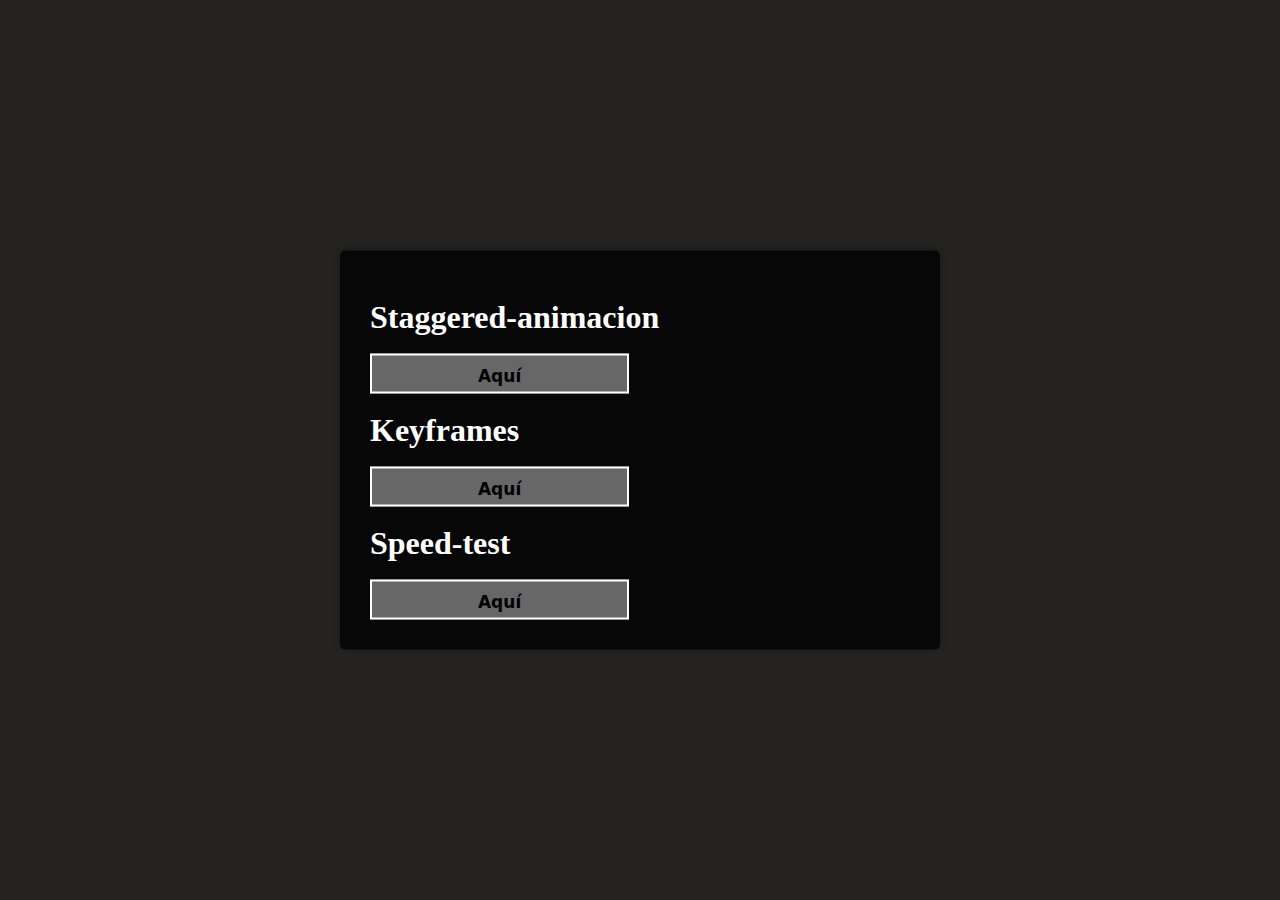
<file: index.html>
<!DOCTYPE html>
<html>
<head>
	<meta charset="UTF-8">
	<title>Enlaces</title>
    <link rel="stylesheet" href="index.css">
    <link rel="icon" type="image/png" href="img/favicon.png">
    <style type="text/css">
      h3
     {
     margin: 10px 0;
     color: rgb(0, 0, 0);
     font-family: system-ui;
     text-align: center;
     font-size: 17px;
     }
     
     .boton1
     {
      height: 40px;
      width: 48%;
      color: rgb(200, 199, 243);
      background: rgba(255, 255, 255, 0.389);
      border: 2px solid;
      border-color: rgb(255, 255, 255);
      transition: all 1s ease;
      position: relative;
    }
     .boton1:hover
    {
     background:  rgb(252, 252, 252);
     color: #fff;
    }
    </style>
</head>
<body>
<form>
<div class="Fondo">
  <div class="Recuadro">
    <br> 
      <div class="Ejercicio">
         <h1><b> Staggered-animacion </b></h1>
         <br> 
      </div>
      <div class="boton1">
        <a href="staggered-animations.html" style="color: transparent;"><h3> Aquí </h3></a>
        <br> 
     </div> 
     <br> 
     <div class="Ejercicio">
        <h1><b> Keyframes </b></h1>
        <br> 
     </div>
     <div class="boton1">
       <a href="keyframes.html" style="color: transparent;"><h3> Aquí </h3></a>
       <br> 
    </div> 
    <br> 
    <div class="Ejercicio">
        <h1><b> Speed-test </b></h1>
        <br> 
     </div>
     <div class="boton1">
       <a href="speed-test.html" style="color: transparent;"><h3> Aquí </h3></a>
       <br> 
    </div> 
   </div>
</div>	
</form>
</body>
</html>
</file>
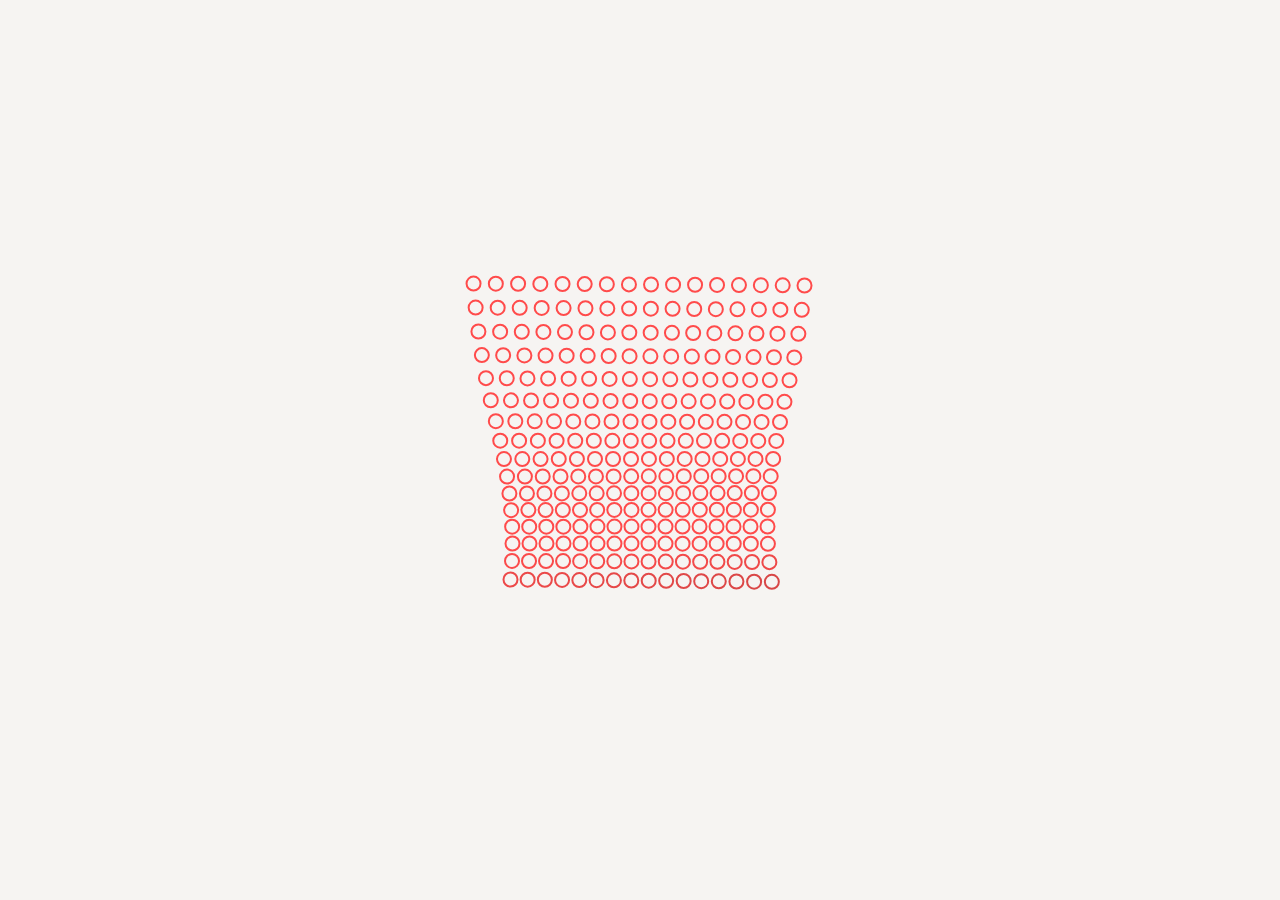
<file: keyframes.html>
<!DOCTYPE html>
<html>
<head>
  <title>stagger | anime.js</title>
  <meta charset="utf-8">
  <meta name="viewport" content="width=device-width, initial-scale=1, maximum-scale=1">
  <meta property="og:title" content="anime.js">
  <meta property="og:url" content="https://animejs.com">
  <meta property="og:description" content="Javascript Animation Engine">
  <!-- <meta property="og:image" content="https://animejs.com/documentation/assets/img/icons/og.png">  -->
  <!-- <meta name="twitter:card" content="summary"> -->
  <!--<meta name="twitter:title" content="anime.js"> -->
  <!--<meta name="twitter:site" content="@juliangarnier"> -->
  <!--<meta name="twitter:description" content="Javascript Animation Engine"> -->
  <!-- <meta name="twitter:image" content="https://animejs.com/documentation/assets/img/icons/twitter.png"> -->
  <link rel="apple-touch-icon-precomposed" href="img/social-media-image.png">
  <link rel="icon" type="image/png" href="img/favicon.png" >
  <link href="css/animejs.css" rel="stylesheet">
  <link href="documentation.css" rel="stylesheet">
  <style>

    :root {
      font-size: 20px;
    }

    body {
      display: flex;
      flex-wrap: wrap;
      justify-content: center;
      align-items: center;
      background-color: #F6F4F2;
    }

    .keyframes-visualizer {
      display: flex;
      flex-wrap: wrap;
      justify-content: center;
      align-items: center;
      width: 16rem;
      height: 16rem;
    }

    .keyframes-visualizer div {
      position: relative;
      width: .8rem;
      height: .8rem;
      margin: .1rem;
      border: 2px solid currentColor;
      background-color: #F6F4F2;
      color: #373535;
      border-radius: 50%;
    }

  </style>
</head>
<body>

  <div class="keyframes-visualizer"></div>

</body>
<script src="anime.min.js"></script>
<script>

  //import anime from '../../src/index.js';

  const keyframesVisualizerEl = document.querySelector('.keyframes-visualizer');
  const fragment = document.createDocumentFragment();
  const numberOfElements = 256;

  for (let i = 0; i < numberOfElements; i++) {
    fragment.appendChild(document.createElement('div'));
  }

  keyframesVisualizerEl.appendChild(fragment);

  const animation = anime({
    targets: '.keyframes-visualizer div',
    keyframes: [
      {
        color: '#FF4B4B',
        translateX: anime.stagger('-.15rem', {grid: [16, 16], from: 'center', axis: 'x'}),
        translateY: anime.stagger('-.15rem', {grid: [16, 16], from: 'center', axis: 'y'}),
        duration: 300
      },
      {
        translateX: anime.stagger('.125rem', {grid: [16, 16], from: 'center', axis: 'x'}),
        translateY: anime.stagger('.125rem', {grid: [16, 16], from: 'center', axis: 'y'}),
        duration: 500
      }, {
        color: '#373535',
        translateX: 0,
        translateY: 0,
        duration: 600,
      }
    ],
    delay: anime.stagger(2),
    easing: 'easeInOutQuad',
    loop: true
  });

  console.log(animation);

</script>
</html>
</file>
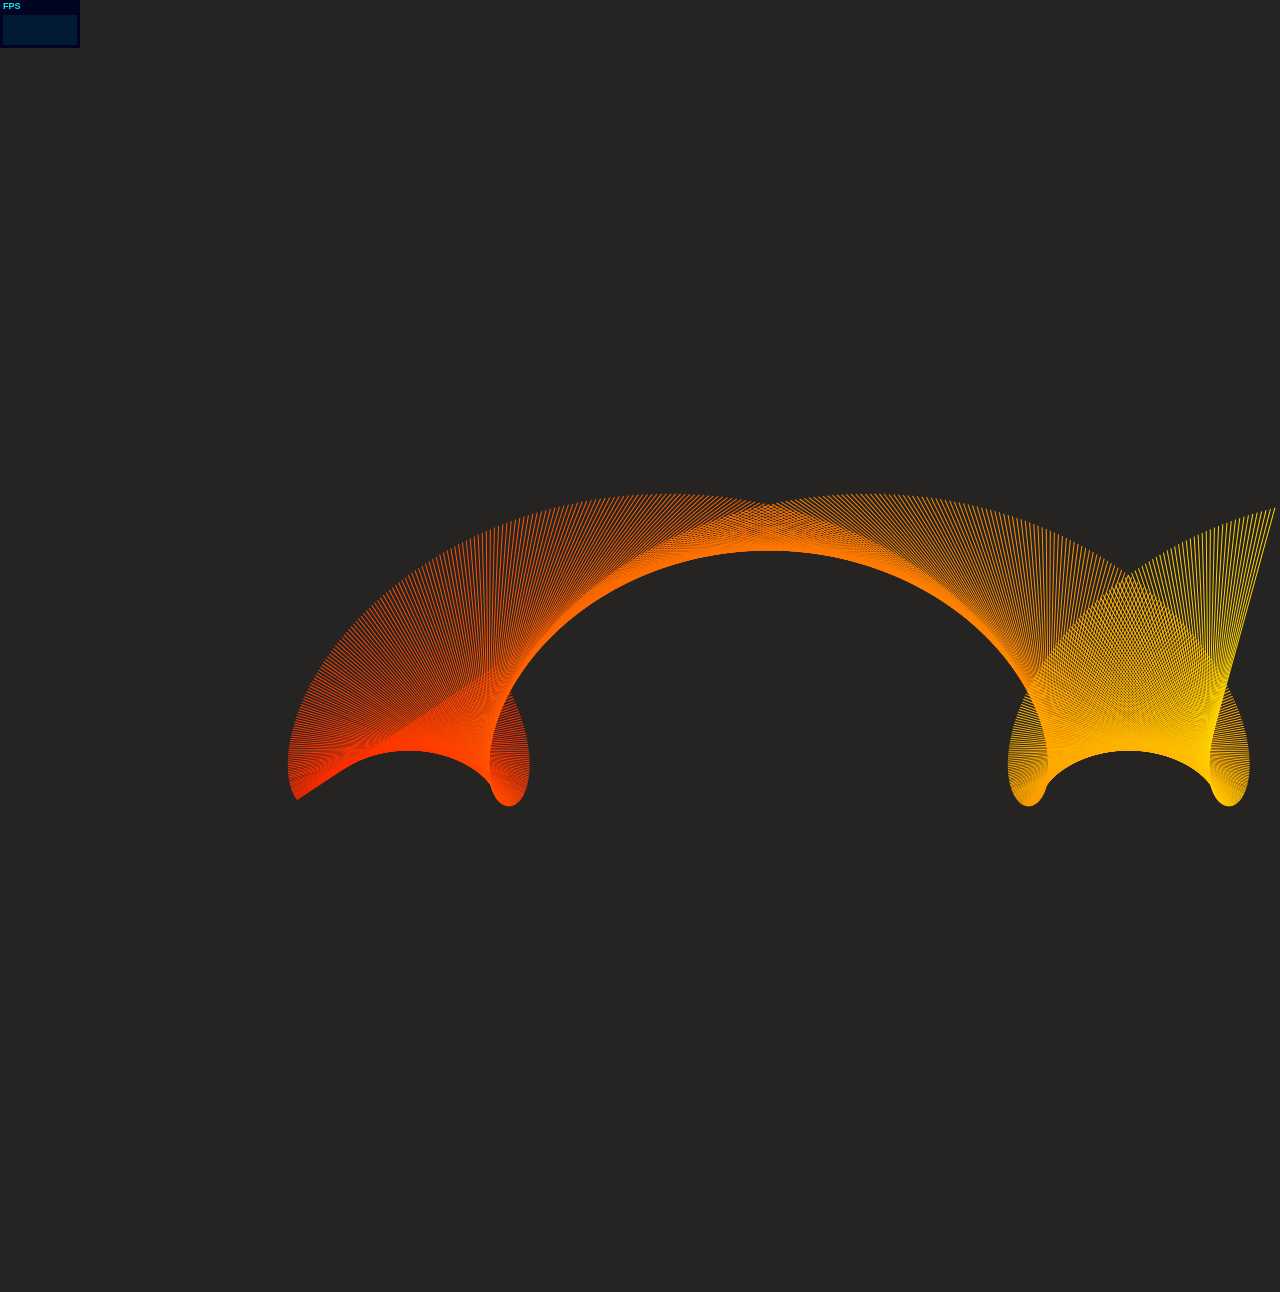
<file: speed-test.html>
<!DOCTYPE html>
<html>
<head>
  <title>domaku | anime.js</title>
  <meta charset="utf-8">
  <meta name="viewport" content="width=device-width, initial-scale=1, maximum-scale=1">
  <meta property="og:title" content="anime.js">
  <meta property="og:url" content="https://animejs.com">
  <meta property="og:description" content="Javascript Animation Engine">
  <!-- <meta property="og:image" content="https://animejs.com/documentation/assets/img/icons/og.png">  -->
  <!-- <meta name="twitter:card" content="summary"> -->
  <!--<meta name="twitter:title" content="anime.js"> -->
  <!--<meta name="twitter:site" content="@juliangarnier"> -->
  <!--<meta name="twitter:description" content="Javascript Animation Engine"> -->
  <!-- <meta name="twitter:image" content="https://animejs.com/documentation/assets/img/icons/twitter.png"> -->
  <link rel="apple-touch-icon-precomposed" href="img/social-media-image.png">
  <link rel="icon" type="image/png" href="img/favicon.png">
  <link href="documentation.css" rel="stylesheet">
  <script src="anime.min.js"></script>

  <!-- <script src="../assets/js/anime/anime.3.0.0-alpha.js"></script> -->
  <!-- <script src="../assets/js/anime/anime.2.2.0.js"></script> -->
  <!-- <script src="../assets/js/anime/anime.2.0.1.js"></script> -->
  <!-- <script src="../assets/js/anime/anime.1.3.js"></script> -->
  <style>
    body {
      overflow: hidden;
      position: absolute;
      width: 100%;
      height: 100%;
      display: flex;
      justify-content: center;
      align-items: center;
      padding: 8em;
      font-size: 24px;
    }
    .wrapper {
      display: flex;
      flex-direction: column;
      flex-wrap: wrap;
    }
    .particule {
      width: 1px;
      height: 10em;
      margin-left: 1px;
      transform-origin: 50 50%;
    }
  </style>
</head>
<body>
  <script>

    var numberOfEls = 500;
    var duration = 5000;
    var midScreenX = window.innerWidth / 2;
    var midScreenY = window.innerHeight / 2;
    var radius = Math.sqrt(midScreenX * midScreenX + midScreenY * midScreenY);
    var fragment = document.createDocumentFragment();

    for (var i = 0; i < numberOfEls; i++) {
      var hue = 10 + Math.round(40 / numberOfEls * i);
      var el = document.createElement('div');
      el.classList.add('particule');
      el.style.backgroundColor = 'hsl(' + hue + ', 100%, 50%)';
      el.style.transform = 'rotate(' + i * 1 + 'deg) translateX(100px)';

      document.body.appendChild(el);

      anime({
        targets: el,
        rotate: '+=360',
        //delay: i * (duration / numberOfEls),
        //endDelay: i * (duration / numberOfEls),
        easing: 'linear',
        duration: duration,
        loop: true
      });

    }

  </script>
  <script src="js/vendors/stats.min.js"></script>
</body>
</html>
</file>
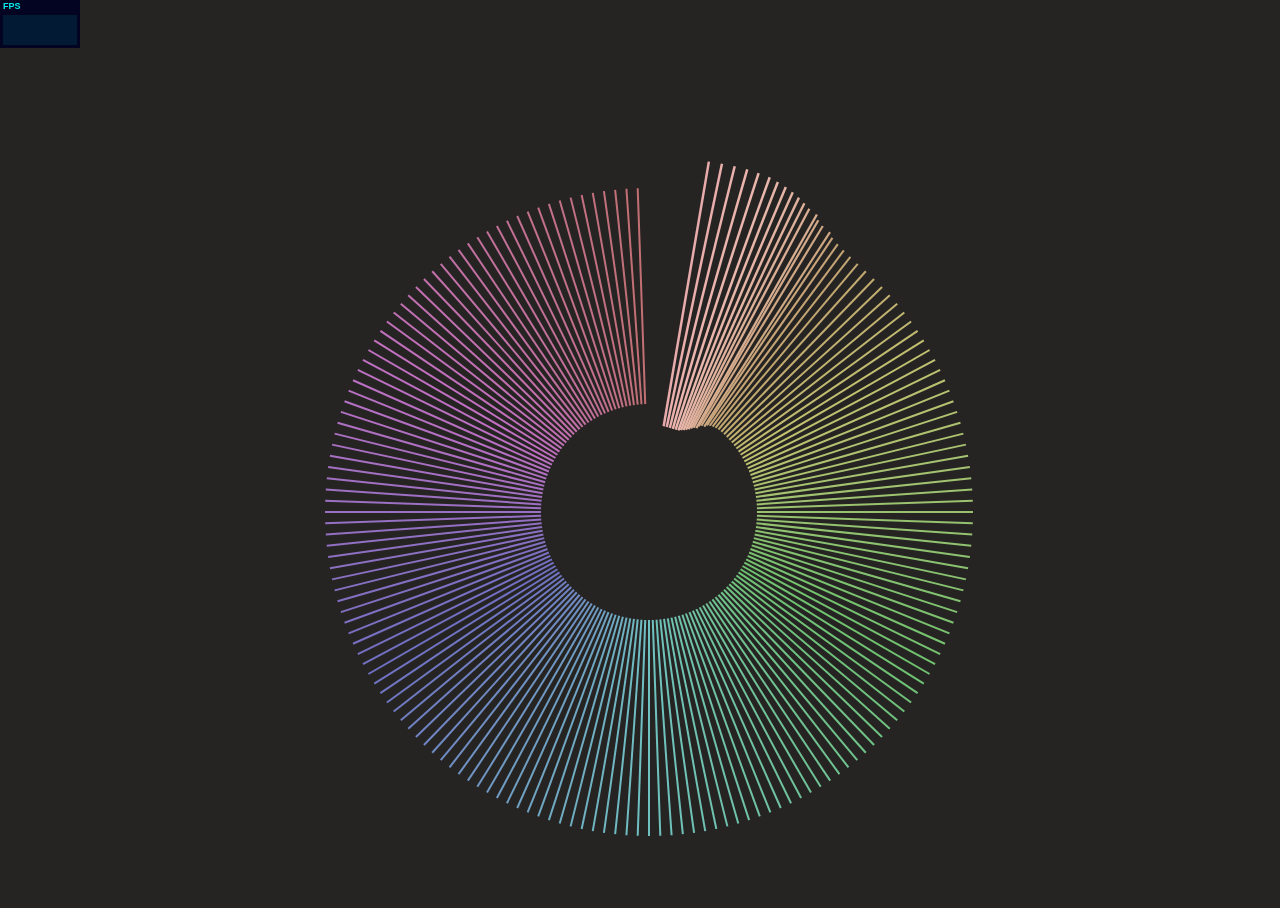
<file: staggered-animations.html>
<!DOCTYPE html>
<html>
<head>
  <title>Staggered loops | anime.js</title>
  <meta charset="utf-8">
  <meta name="viewport" content="width=device-width, initial-scale=1, maximum-scale=1">
  <meta property="og:title" content="anime.js">
  <meta property="og:url" content="https://animejs.com">
  <meta property="og:description" content="Javascript Animation Engine">
  <!-- <meta property="og:image" content="https://animejs.com/documentation/assets/img/icons/og.png">  -->
  <!-- <meta name="twitter:card" content="summary"> -->
  <!--<meta name="twitter:title" content="anime.js"> -->
  <!--<meta name="twitter:site" content="@juliangarnier"> -->
  <!--<meta name="twitter:description" content="Javascript Animation Engine"> -->
  <!-- <meta name="twitter:image" content="https://animejs.com/documentation/assets/img/icons/twitter.png"> -->
  <link rel="apple-touch-icon-precomposed" href="img/social-media-image.png"> 
  <link rel="icon" type="image/png" href="img/favicon.png">
  <link href="documentation.css" rel="stylesheet">
  <script src="anime.min.js"></script>
  
  <!-- <script src="../assets/js/anime/anime.2.2.0.js"></script> -->
  <!-- <script src="../assets/js/anime/anime.1.3.js"></script> -->
  <style>
    body {
      display: flex;
      justify-content: center;
      align-items: center;
      width: 100%;
      height: 100vh;
    }

    .wrapper {
      position: relative;
      display: flex;
      align-items: center;
      flex-wrap: wrap;
      width: 1px;
      height: 100vh;
    }

    .el {
      position: absolute;
      opacity: 1;
      width: 2px;
      height: 24vh;
      margin-top: -12vh;
      transform-origin: 50% 100%;
      background: white;
    }
  </style>
</head>
<body>
  <div class="wrapper"></div>
  <script>

    const wrapperEl = document.querySelector('.wrapper');
    const numberOfEls = 180;
    const duration = 6000;
    const delay = duration / numberOfEls;

    let tl = anime.timeline({
      duration: delay,
      complete: function() { tl.restart(); }
    });

    function createEl(i) {
      let el = document.createElement('div');
      const rotate = (360 / numberOfEls) * i;
      const translateY = -50;
      const hue = Math.round(360 / numberOfEls * i);
      el.classList.add('el');
      el.style.backgroundColor = 'hsl(' + hue + ', 40%, 60%)';
      el.style.transform = 'rotate(' + rotate + 'deg) translateY(' + translateY + '%)';
      tl.add({
        begin: function() {
          anime({
            targets: el,
            backgroundColor: ['hsl(' + hue + ', 40%, 60%)', 'hsl(' + hue + ', 60%, 80%)'],
            rotate: [rotate + 'deg', rotate + 10 +'deg'],
            translateY: [translateY + '%', translateY + 10 + '%'],
            scale: [1, 1.25],
            easing: 'easeInOutSine',
            direction: 'alternate',
            duration: duration * .1
          });
        }
      });
      wrapperEl.appendChild(el);
    };

    for (let i = 0; i < numberOfEls; i++) createEl(i);

  </script>
  <script src="js/vendors/stats.min.js"></script>
</body>
</html>
</file>
<file: index.css>
*{
    margin: 0;
    padding: 0;
    box-sizing: border-box;
    outline: none;
    font-family: Roboto;
  }
  html,
body,
header {
  background-color: #252423;
}
  .Ejercicio
  {
      width: 100%; 
  }
  label, h1
  {
      color:  #ffffff;
  }
  h5, p
  {
      color: #ffffff ;
  }
  body
  {
    background-size: cover;
    height: 100vh;
  }
  .Fondo
  {
    position: absolute;
    top: 50%;
    transform: translateY(-50%);
    width: 100%;
    padding: 0 20px;
  }
  .Recuadro
  {
    display: flex;
    max-width: 600px;
    margin: 0 auto;
    background: rgba(0,0,0,0.8);
    padding: 30px;
    border-radius: 5px;
    box-shadow: 0 0 10px rgba(0,0,0,0.3);
  }
  .Recuadro
  {
    flex-direction: column;
  }
</file>
<file: css/animejs.css>
@font-face {
 font-family: "Roobert";
 font-weight: 400;
 font-style: normal;
 src: url("../fonts/Roobert-Regular.woff2") format("woff2");
}

@font-face {
 font-family: "Roobert";
 font-weight: 400;
 font-style: italic;
 src: url("../fonts/Roobert-Regular.woff2") format("woff2");
}

@font-face {
 font-family: "Roobert";
 font-weight: 600;
 font-style: normal;
 src: url("../fonts/Roobert-SemiBold.woff2") format("woff2");
}

@font-face {
 font-family: "Roobert";
 font-weight: 600;
 font-style: italic;
 src: url("../fonts/Roobert-SemiBoldItalic.woff2") format("woff2");
}

@font-face {
  font-family: "InputMono";
  src: url("../fonts/InputMono-Regular.woff2") format("woff2"),
      url("../fonts/InputMono-Regular.woff") format("woff");
  font-weight: normal;
  font-style: normal;
}

@font-face {
  font-family: "InputMono";
  src: url("../fonts/InputMono-Bold.woff2") format("woff2"),
      url("../fonts/InputMono-Bold.woff") format("woff");
  font-weight: bold;
  font-style: normal;
}

@font-face {
  font-family: "InputMono";
  src: url("../fonts/InputMono-BoldItalic.woff2") format("woff2"),
      url("../fonts/InputMono-BoldItalic.woff") format("woff");
  font-weight: bold;
  font-style: italic;
}

@font-face {
  font-family: "InputMono";
  src: url("../fonts/InputMono-Italic.woff2") format("woff2"),
      url("../fonts/InputMono-Italic.woff") format("woff");
  font-weight: normal;
  font-style: italic;
}

*, *:before, *:after {
  box-sizing: border-box;
  margin: 0;
  padding: 0;
  border: 0;
  font: inherit;
  vertical-align: baseline;
}

html,
body {
  background-color: #252423;
  color: #F6F4F2;
}

body {
  font-family: Roobert, Helvetica Neue, Helvetica, Arial, sans-serif;
  font-weight: 400;
  font-feature-settings:"tnum" 1, "ss03" 1;
  -webkit-font-smoothing: antialiased;
}

h1, h2 {
  font-weight: 600;
}

input {
  font-family: Roobert, Helvetica Neue, Helvetica, Arial, sans-serif;
  font-variant-numeric: tabular-nums;
}

sup {
  vertical-align: super;
  font-size: .625em;
}

strong {
  font-weight: 600;
}

.color-white { color: #F6F4F2; } /* White */
.color-black { color: #2E2C2C; } /* Black */
.color-red, .color-targets { color: #FF4B4B; }/* red: */
.color-orange, .color-properties { color: #FF8F42; }/* orange: */
.color-lightorange, .color-prop-params { color: #FFC730; }/* lightorange: */
.color-yellow, .color-anim-params { color: #F6FF56; }/* yellow: */
.color-citrus, .color-values { color: #A4FF4F; }/* citrus: */
.color-green, .color-keyframes { color: #18FF74; }/* green: */
.color-darkgreen, .color-staggering { color: #00D672; }/* darkgreen: */
.color-turquoise, .color-tl { color: #3CFFEC; }/* turquoise: */
.color-skyblue, .color-controls { color: #61C3FF; }/* skyblue: */
.color-kingblue, .color-callbacks { color: #5A87FF; }/* kingblue: */
.color-lavender, .color-svg { color: #8453E3; }/* lavender: */
.color-purple, .color-easings { color: #C26EFF; }/* purple: */
.color-pink, .color-helpers { color: #FB89FB; }/* pink: */

.anime-mini-logo {
  width: 100px;
  height: 24px;
  transform: scaleY(.5);
}
</file>
<file: documentation.css>
html,
body,
header {
  background-color: #252423;
}

body {
  position: absolute;
  width: 100%;
  height: 100%;
  color: white;
  font-variant-numeric: tabular-nums;
  -webkit-font-smoothing: antialiased;
  overflow-x: hidden;
}

.content {
  overflow: hidden;
  opacity: 0;
  display: flex;
  flex-direction: row;
  width: 100%;
  height: 100%;
  transition: opacity 1s ease;
}

.ready .content {
  opacity: 1;
}

/* Headers */

.header {
  position: absolute;
  z-index: 1;
  top: 0;
  width: 100%;
}

.logo {
  display: flex;
  justify-content: space-between;
  opacity: .8;
  width: 100%;
  height: 20px;
  text-decoration: none;
  color: currentColor;
}

.logo:visited {
  color: currentColor;
}

.logo svg {
  width: 100%;
  height: 100%;
}

.logo:hover {
  opacity: 1;
}

.version-number {
  opacity: .6;
  color: currentColor;
}

header {
  position: sticky;
  top: 0;
  z-index: 2;
  display: flex;
  align-items: center;
  justify-content: space-between;
  width: 100%;
  height: 60px;
  padding-left: 20px;
  padding-right: 20px;
  border-bottom: 1px solid rgba(0,0,0,.65);
}

h2 {
  font-size: 16px;
  letter-spacing: 1px;
  text-transform: uppercase;
  font-weight: 200;
}

.description-header a {
  text-decoration: none;
  color: inherit;
}

.description-header a:hover {
  text-decoration: underline;
}

/* Panes */

.pane {
  position: relative;
  height: 100%;
}

/* Sidebar */

.sidebar {
  display: flex;
  flex-direction: column;
  width: 240px;
  padding-top: 60px;
  border-right: 1px solid rgba(0,0,0,.65);
}

.sidebar-info {
  display: flex;
  justify-content: space-between;
  padding: 20px;
}

.navigation {
  overflow-y: auto;
  width: 100%;
  height: 100%;
  padding: 10px 0 20px 20px;
}

.navigation ul {
  height: 30px;
  overflow-y: hidden;
  -webkit-transition:opacity .4s ease;
  transition: opacity .4s ease;
}

.navigation ul li {
  position: relative;
}

.navigation ul li:before {
  content: "";
  display: block;
  position: absolute;
  top: 4px;
  left: 2px;
  width: 1px;
  height: calc(100% - 8px);
  background-color: white;
}

.navigation ul li:first-child:before {
  display: none;
}

.navigation a {
  display: block;
  padding-left: 10px;
  color: white;
  text-decoration: none;
  font-size: 14px;
  line-height: 20px;
  letter-spacing: .5px;
  text-transform: uppercase;
}

.navigation ul li:first-child a {
  padding-left: 0;
  padding-top: 10px;
  padding-bottom: 10px;
}

.navigation ul li a,
.navigation ul li:before {
  opacity: .4;
}

.navigation ul li a {
  transition: opacity .4s ease, color .4s ease;
}

.navigation ul.active a {
  opacity: .7;
}

.navigation ul li:hover a,
.navigation ul li:hover:before {
  transition: none;
  opacity: 1;
}

.navigation ul li.active a,
.navigation ul li.active:before {
  opacity: 1;
  color: currentColor;
}

.navigation ul li.active:before {
  background-color: currentColor;
}

.navigation ul.active li:first-child a,
.navigation ul.active li:first-child a:hover {
  opacity: 1;
  color: currentColor;
}

/* Info pane */

.demo-info {
  flex-direction: column;
  font-size: 16px;
  line-height: 22px;
}

.info-output {
  overflow-x: hidden;
  overflow-y: auto;
  position: relative;
  top: 0;
  width: 100%;
  height: calc(100% - 60px);
  padding: 20px;
}

.demo-info pre {
  font-variant-ligatures: none;
  -webkit-font-variant-ligatures: none;
}

.demo-info code {
  font-family: "InputMono", "Courier New", Courier, monospace;
  font-size: 14px;
  line-height: 22px;
  white-space: pre-wrap;
}

.demo-info p {
  margin-bottom: 20px;
}

.demo-info p,
.demo-info td {
  color: #F6F4F2;
}

.demo-info i {
  font-style: italic;
}

.demo-info a {
  text-decoration: none;
  border-bottom: 1px dotted currentColor;
  word-wrap: break-word;
  overflow-wrap: break-word;
}

.demo-info a:hover {
  border-bottom: 1px solid currentColor;
}

.demo-info a[href^="http"],
.demo-info a[href^="http"]:visited {
  color: #F6F4F2;
}

.demo-info p.bubble {
  display: inline-block;
  position: relative;
  padding: 8px 12px;
}

.demo-info p.bubble.warning {
  color: #FBF38C;
}

.demo-info p.bubble.info {
  color: #61C3FF;
}

.demo-info p.bubble:after {
  content: "";
  pointer-events: none;
  color: currentColor;
  display: inline-block;
  position: absolute;
  top: 0;
  left: 0;
  right: 0;
  bottom: 0;
  background-color: currentColor;
  border-radius: 3px;
  opacity: .05;
}

.demo-info code.hljs {
  display: inline-block;
}

.demo-info pre {
  margin-bottom: 20px;
}

.demo-info pre code {
  position: relative;
  display: inline-block;
  width: 100%;
  padding: 8px 12px;
  background-color: rgba(0,0,0,.2);
  border: 1px solid rgba(0,0,0,.2);
  border-radius: 3px;
}

.demo-info p code {
  position: relative;
  padding: 0 2px;
  height: 20px;
  background-color: rgba(0,0,0,.2);
  box-shadow: inset 0 0 1px rgba(0,0,0,.4);
  border-radius: 3px;
}

.demo-info table {
  margin-bottom: 20px;
  border: 1px solid rgba(255,255,255,.15);
  border-spacing: 0;
  border-radius: 3px;
}

.demo-info td {
  vertical-align: middle;
  padding: 8px 12px;
  border-left: 1px solid rgba(255,255,255,.15);
  border-top: 1px solid rgba(255,255,255,.15);
}

.demo-info thead td {
  text-transform: uppercase;
  font-size: 16px;
  line-height: 22px;
  letter-spacing: 1px;
  color: rgba(255,255,255,.4);
  border-top: none;
}

.demo-info td:first-child {
  border-left: none;
}

.code-preview {
  width: 100%;
  padding-top: 40px;
}

.code-preview h2 {
  margin-bottom: 20px;
}

/* Demos */

.demos {
  overflow-y: scroll;
  width: calc(50% - 240px);
  min-width: 330px;
}

article {
  width: 100%;
  display: flex;
  flex-direction: column;
  flex-wrap: wrap;
  align-items: flex-start;
  justify-content: flex-start;
}

.demo {
  position: relative;
  z-index: 1;
  display: flex;
  align-items: center;
  justify-content: center;
  width: 100%;
  min-height: 200px;
  padding-top: 35px;
  border-bottom: 1px solid rgba(0,0,0,.65);
  cursor: pointer;
}

.demo-description {
  display: none;
}

.demo.controls {
  padding-top: 50px;
}

.demo.active.controls {
  cursor: default;
}

.demo:before {
  content: "";
  position: absolute;
  z-index: 0;
  top: 0;
  left: 0;
  opacity: 0;
  display: block;
  width: 100%;
  height: 100%;
  background-color: currentColor;
}

.demo.active:before {
  opacity: .05;
}

.demo-content {
  position: relative;
  display: flex;
  flex-direction: column;
  justify-content: center;
  text-align: center;
  width: 290px;
  height: 100%;
}

.demo-content.vertical {
  flex-direction: row;
}

.demo-title {
  position: absolute;
  top: 0;
  left: 20px;
  width: calc(100% - 40px);
  padding: 23px 0;
  font-size: 14px;
  letter-spacing: 2px;
  text-transform: uppercase;
  color: #F6F4F2;
  opacity: .9;
}

.active .demo-title {
  color: currentColor;
  opacity: 1;
}

.line {
  width: 100%;
  padding: 1px 0px;
}

.line.align-center {
  display: flex;
  justify-content: center;
}

.grid {
  display: flex;
  flex-wrap: wrap;
}

.controls {
  opacity: .4;
  display: flex;
  align-items: center;
  justify-content: center;
  padding-top: 20px;
  padding-bottom: 10px;
}

.controls button {
  position: relative;
  display: block;
  margin: 0 0 0 -1px;
  padding: 5px 10px;
  font-size: 14px;
  text-transform: uppercase;
  border: 1px solid currentColor;
  background-color: transparent;
  color: currentColor;
}

.controls button:focus {
  outline: none;
}

.active .controls {
  opacity: 1;
}

.active .controls button:after {
  content: '';
  opacity: 0;
  position: absolute;
  left: 0;
  top: 0;
  display: block;
  width: 100%;
  height: 100%;
  background-color: currentColor;
}

.active .controls button:hover:after {
  opacity: .2;
}

.controls button.is-active:after,
.controls button.is-active:hover:after {
  opacity: .4;
}

.controls button:first-child {
  margin-left: 0;
}

.controls input {
  margin-left: 10px;
}

.text-output {
  padding-top: 10px;
  padding-bottom: 10px;
  font-size: 16px;
  color: currentColor;
  text-align: center;
  background-color: transparent;
  border: 1px solid currentColor;
}

.log {
  width: 100%;
  height: 100%;
  background: transparent;
  color: currentColor;
  border: none;
  font-size: 16px;
  text-align: center;
}

.bottom.log {
  padding-top: 10px;
  padding-bottom: 10px;
}

.logs {
  pointer-events: none;
  display: flex;
  flex-direction: column;
  align-items: center;
  position: absolute;
  width: 100%;
  height: auto;
}

.log:focus {
  outline: none;
}

input.progress {
  cursor: ew-resize;
}

input.progress[value] {
  position: relative;
  width: 100%;
  height: 27px;
  -webkit-appearance: none;
  background-color: transparent;
  color: currentColor;
}

input.progress[value]:focus {
  outline: none;
}

input.progress[value]:after {
  content: "";
  position: absolute;
  top: 13px;
  left: 0;
  width: 100%;
  height: 1px;
  background-color: currentColor;
}

input.progress[value]::-webkit-slider-thumb {
  -webkit-appearance: none;
  background-color: currentColor;
  border-radius: 50%;
  width: 16px;
  height: 16px;
}

.square,
.circle {
  pointer-events: none;
  position: relative;
  width: 28px;
  height: 28px;
  margin: 1px;
  background-color: currentColor;
  font-size: 14px;
}

.circle {
  border-radius: 50%;
}

.square.outline,
.circle.outline {
  background-color: transparent;
  border: 1px solid currentColor;
}

.triangle {
  pointer-events: none;
  position: relative;
  width: 0;
  height: 0;
  border-style: solid;
  border-width: 0 14px 24px 14px;
  border-color: transparent transparent currentColor transparent;
}

.small {
  width: 18px;
  height: 18px;
}

.small.triangle {
  border-width: 0 10px 17px 10px;
}

.large {
  width: 48px;
  height: 48px;
}

.stretched {
  height: 2px;
}

.shadow {
  position: absolute;
  opacity: .2;
}

.label {
  position: absolute;
  opacity: 0;
  display: flex;
  flex-direction: column;
  justify-content: center;
  text-align: left;
  width: 100%;
  height: auto;
  padding-left: 38px;
  transition: opacity .5s ease;
  white-space: nowrap
}

.demo.active .label {
  opacity: .2;
}

.small.label {
  height: 18px;
  padding-left: 28px;
}

.large.label {
  height: 48px;
  padding-left: 58px;
}

.motion-path {
  position: relative;
  width: 256px;
  margin: auto;
}

.follow-path {
  position: absolute;
  top: -9px;
  left: -9px;
}

.align-center {
  align-items: center;
}

.add-states-demo .el {
  border: 1px solid rgba(0,0,0,0);
}

#cssProperties .el {
  transform: translate3d(0,0,0);
}

/* Responsive */

.sidebar,
.demo-info {
  display: none;
}

.demos {
  top: 60px;
  width: 100%;
  min-width: auto;
  height: calc(100% - 60px);
  -webkit-overflow-scrolling: touch;
}

@media (min-width: 800px) {
  .header {
    width: 239px;
  }
  .demo-info {
    display: inherit;
    width: calc(100% - 380px);
  }
  .demos {
    top: 0;
    width: 380px;
    height: 100%;
  }
  .demos::-webkit-scrollbar {
    width: 1px;
    background-color: transparent;
  }

  .demos::-webkit-scrollbar-track {
    background-color: rgba(0,0,0,.65);
  }

  .demos::-webkit-scrollbar-thumb {
    background-color: rgba(255,255,255,.3);
  }

  .demos::-webkit-scrollbar-thumb:hover {
    background-color: rgba(255,255,255,.6);
  }
}

@media (min-width: 1100px) {
  .sidebar {
    display: inherit;
  }
  .demos {
    width: calc(50% - 240px);
  }
  .demo-info {
    width: 50%;
  }
}
</file>
